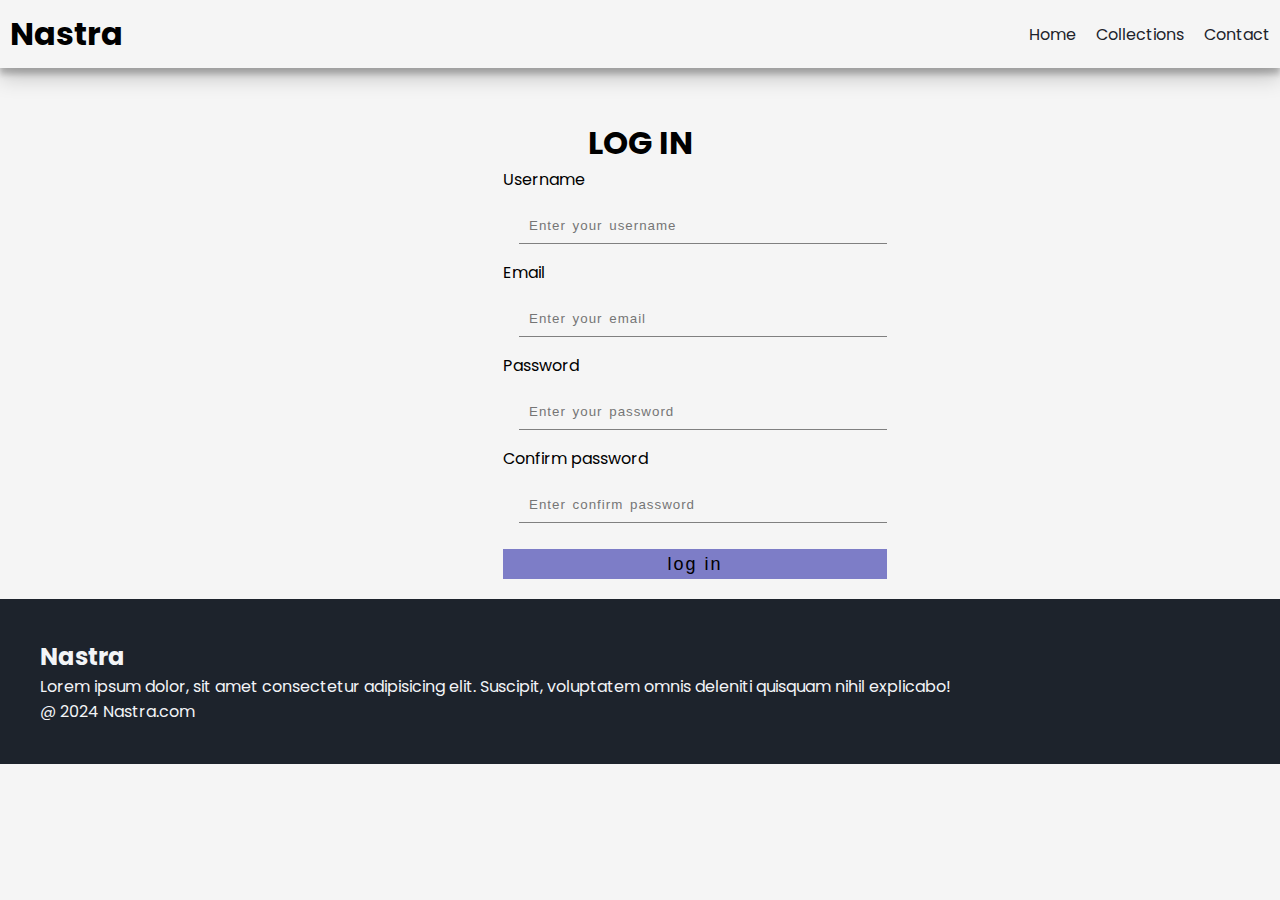
<file: E-Commerce website - Copy/contact.html>
<!DOCTYPE html>
<html lang="en">
  <head>
    <meta charset="UTF-8" />
    <meta name="viewport" content="width=device-width, initial-scale=1.0" />
    <title>e-commerce</title>

    <!-- style.css -->
    <link rel="stylesheet" href="style.css" />

    <!-- poppins font link -->
    <link rel="preconnect" href="https://fonts.googleapis.com" />
    <link rel="preconnect" href="https://fonts.gstatic.com" crossorigin />
    <link
      href="https://fonts.googleapis.com/css2?family=Poppins&display=swap"
      rel="stylesheet"
    />

    <!-- font-awesome icons -->
    <link
      rel="stylesheet"
      href="https://cdnjs.cloudflare.com/ajax/libs/font-awesome/6.5.1/css/all.min.css"
      integrity="sha512-DTOQO9RWCH3ppGqcWaEA1BIZOC6xxalwEsw9c2QQeAIftl+Vegovlnee1c9QX4TctnWMn13TZye+giMm8e2LwA=="
      crossorigin="anonymous"
      referrerpolicy="no-referrer"
    />
    <style>
      body {
        padding: 0;
        margin: 0;
        background: whitesmoke;
        opacity: 1;
      }
      div h1 {
        text-align: center;
        margin-top: 4%;
      }
      .inputs {
        display: flex;
        flex-direction: column;
        width: 30%;
        margin-left: 39.3%;
      }
      input {
        border: none;
        background: none;
        margin-top: 1rem;
        margin-bottom: 1rem;
        margin-left: 1rem;
        letter-spacing: 1px;
        word-spacing: 2px;
        border-bottom: 1px solid grey;
        padding: 10px;
      }
      input:active {
        border: 0px;
      }
      button {
        height: 30px;
        background-color: rgb(125, 125, 199);
        border: 0;
        font-size: 18px;
        margin-top: 10px;
        letter-spacing: 2px;
      }
    </style>
  </head>
  <body>
    <!-- Navbar -->
    <nav class="navbar">
      <h1>Nastra</h1>

      <div class="navbar-links">
        <p class="navbar-link"><a href="index.html">Home</a></p>
        <p class="navbar-link"><a href="collection.html">Collections</a></p>
        <p class="navbar-link"><a href="contact.html">Contact</a></p>
      </div>

      <div class="navbar-menu-toggle" onclick="showNavbar()">
        <i class="fa-solid fa-bars"></i>
      </div>
    </nav>

    <!-- side navbar -->
    <div class="side-navbar">
      <p style="text-align: right" onclick="closeNavbar()">
        <i class="fa-solid fa-xmark"></i>
      </p>
      <div class="side-navbar-links">
        <p class="side-navbar-link"><a href="index.html">Home</a></p>
        <p class="side-navbar-link">
          <a href="collection.html">Collections</a>
        </p>
        <p class="side-navbar-link"><a href="contact.html">Contact</a></p>
      </div>
    </div>

    <form action="">
      <div>
        <h1>LOG IN</h1>
      </div>
      <div class="inputs">
        <label for="">Username</label>
        <input type="text" placeholder="Enter your username" />
        <label for="">Email</label>
        <input type="email" placeholder="Enter your email" />
        <label for="">Password</label>
        <input type="password" placeholder="Enter your password" />
        <label for="">Confirm password</label>
        <input type="password" placeholder="Enter confirm password" />
        <button>log in</button>
      </div>
    </form>
 
</html>


    <!-- footer -->
    <div class="footer">
      <div class="footer-container">
        <div class="footer-box-1">
          <h2 class="headingText">Nastra</h2>
          <p>
            Lorem ipsum dolor, sit amet consectetur adipisicing elit. Suscipit,
            voluptatem omnis deleniti quisquam nihil explicabo!
          </p>
          <div class="footer-icon-container">
            <i class="fa-brands fa-instagram" style="color: #fff"></i>
            <i class="fa-brands fa-facebook" style="color: #fff"></i>
            <i class="fa-brands fa-twitter" style="color: #fff"></i>
          </div>
        </div>
      </div>
      <p>@ 2024 Nastra.com</p>
    </div>

    <!-- collection.js link -->
    <script src="collection.js"></script>
  </body>
</html>
</file>
<file: E-Commerce website - Copy/style.css>
* {
  padding: 0;
  margin: 0;
}

body {
  font-family: "Poppins", sans-serif;
}

.navbar {
  display: flex;
  justify-content: space-between;
  align-items: center;
  padding: 10px;
  box-shadow: rgba(0, 0, 0, 0.19) 0px 10px 20px, rgba(0, 0, 0, 0.23) 0px 6px 6px;
}

.navbar-links {
  display: flex;
  column-gap: 20px;
}

.navbar-links a {
  text-decoration: none;
  color: #1d232c;
}

.navbar-links a:hover {
  text-decoration: underline;
  color: #1d232c;
}

.navbar-menu-toggle {
  display: none;
}

/* side navbar */
.side-navbar {
  background-color: #1d232c;
  width: 50%;
  height: 100%;
  position: fixed;
  top: 0;
  left: -60%;
  padding: 20px;
  color: white;
  transition: 1s;
}

.side-navbar-link {
  margin-bottom: 30px;
}

.side-navbar-links a {
  text-decoration: none;
  color: white;
}

.side-navbar-links a:hover {
  text-decoration: underline;
}

/* header */

.header {
  display: flex;
  justify-content: center;
  gap: 50px;
  padding: 50px;
}

.header-button {
  padding: 10px 20px 10px 20px;
  margin-top: 10px;
  background-color: #1d232c;
  color: white;
  cursor: pointer;
}

.service {
  padding: 20px;
}

.service-container-1 {
  display: flex;
  justify-content: space-between;
  align-items: center;
}

.service-container-2 {
  display: flex;
  justify-content: space-between;
  align-items: center;
  gap: 10px;
}

.service-container-2 div {
  background-color: #dee6f2;
  border-radius: 5px;
  padding: 10px;
}

.new-arrival {
  display: flex;
  justify-content: space-around;
  flex-wrap: wrap;
}

.new-arrival-container {
  position: relative;
  flex-basis: 20%;
}

.new-arrival button {
  padding: 5% 10% 5% 10%;
  margin-top: 10px;
  color: #1d232c;
  position: absolute;
  top: 50%;
  left: 18%;
  border-radius: 10px;
  border: none;
}

.news {
  display: flex;
  flex-direction: column;
  align-items: center;
  margin-top: 10px;
}

.news input {
  padding: 11px;
  width: 80vw;
  margin-bottom: 10px;
  border: solid black 3px;
}

.news button {
  margin-top: 10px;
  color: #f2f4f7;
  background-color: #1d232c;
  border-radius: 10px;
  padding: 10px;
}

.footer {
  margin-top: 20px;
  padding: 40px;
  background-color: #1d232c;
  color: #f2f4f7;
}

.product-section {
  margin-top: 20px;
}

.product-search {
  width: 80%;
  border: solid black 2px;
  border-radius: 20px;
  display: flex;
  justify-content: space-between;
  align-items: center;
  padding: 10px;
  margin: auto;
}

.product-search input {
  border: none;
  background-color: transparent;
  width: 100%;
}

.product-search input:focus {
  outline: none;
}

.products {
  padding: 20px;
  display: flex;
  gap: 10px;
  flex-wrap: wrap;
  justify-content: space-around;
}

.products-box {
  text-align: center;
  flex-basis: 20%;
}

.product-box img {
  border-radius: 10px;
}

/* media query */

@media screen and (max-width: 700px) {
  .navbar-menu-toggle {
    display: block;
  }
  .navbar-links {
    display: none;
  }
  .header-img {
    display: none;
  }
  .service-container-1 {
    display: none;
  }
  .service-container-2 {
    flex-direction: column;
  }
}
</file>
